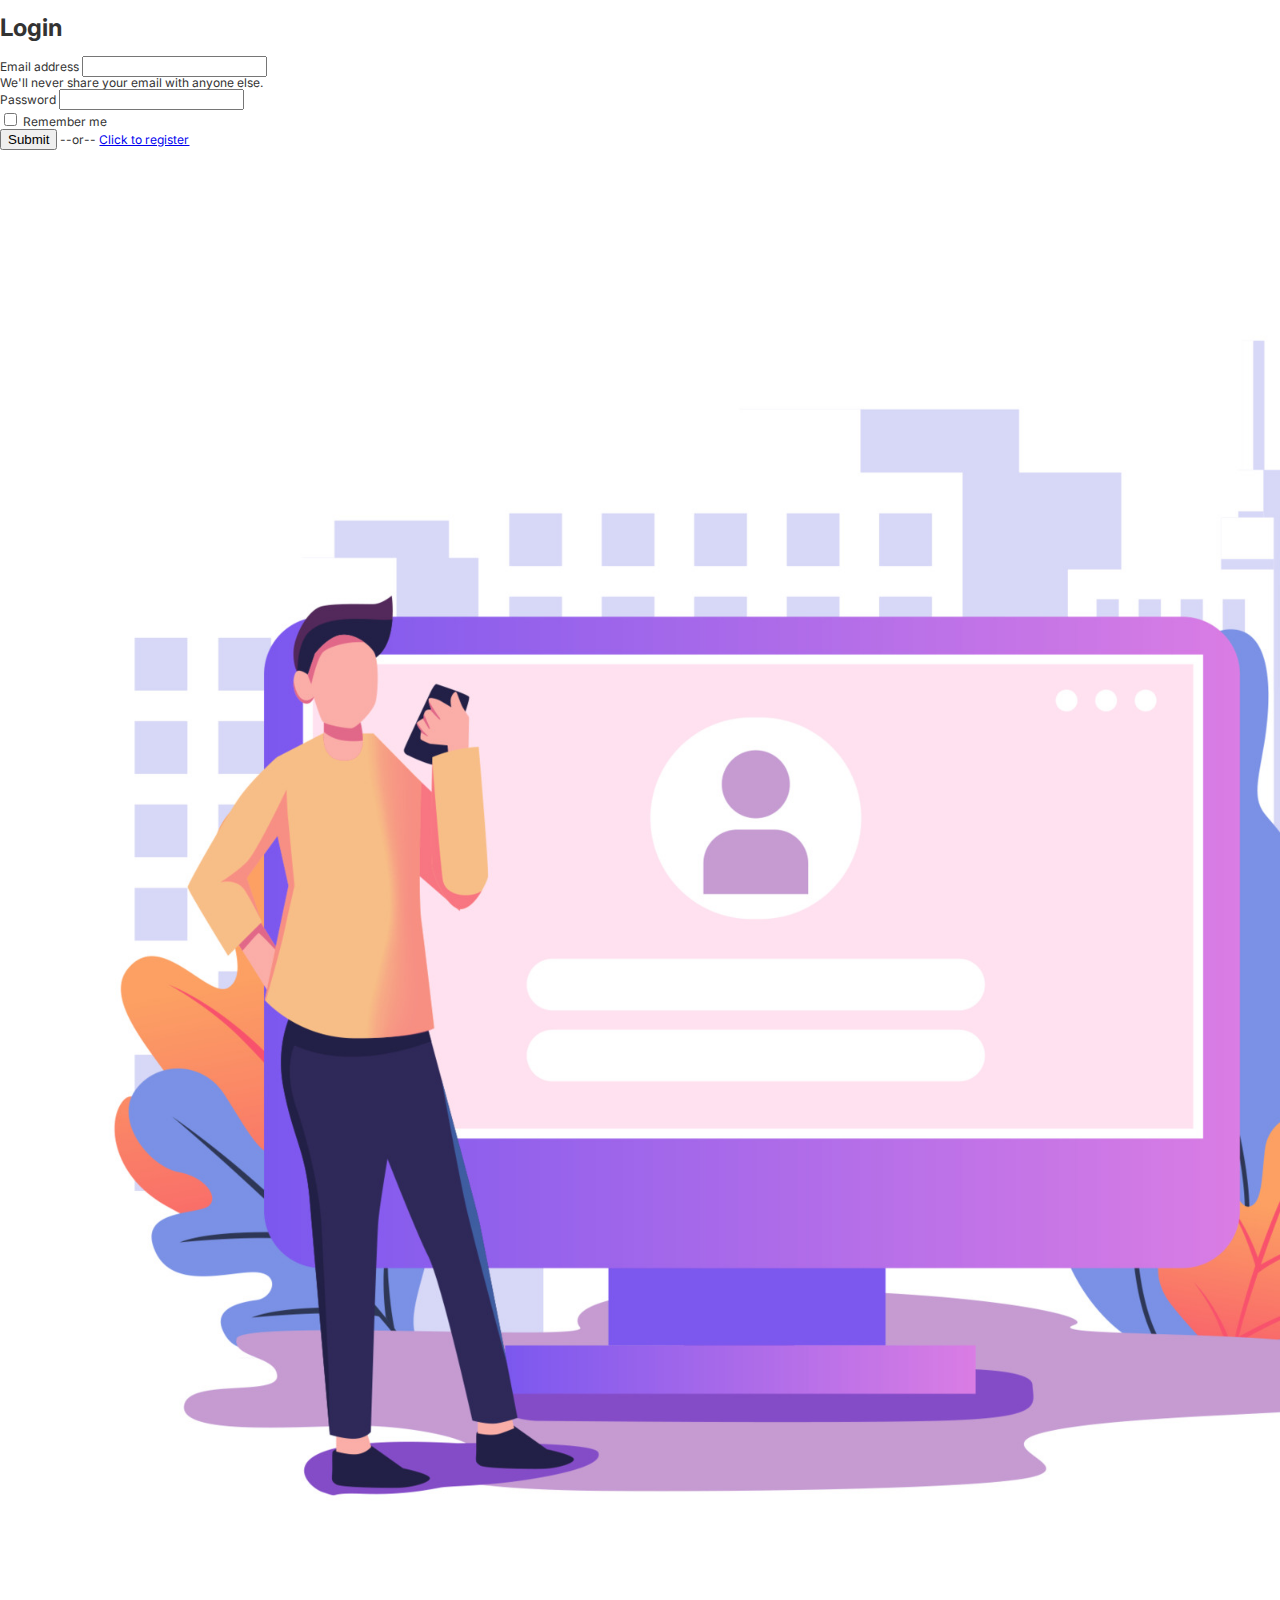
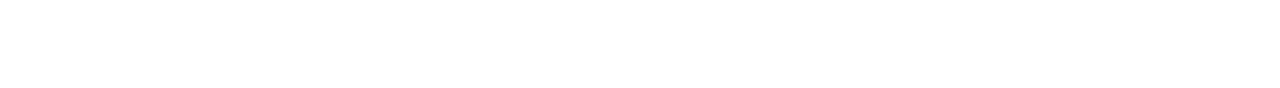
<file: index.html>
<!doctype html>
<html lang="en">

<head>
  <meta charset="utf-8">
  <meta name="viewport" content="width=device-width, initial-scale=1">
  <title>Login</title>
  <link rel="stylesheet" href="./style.css">
  <link rel="stylesheet" href="https://cdnjs.cloudflare.com/ajax/libs/font-awesome/4.7.0/css/font-awesome.min.css">
  <link href="https://cdn.jsdelivr.net/npm/bootstrap@5.3.1/dist/css/bootstrap.min.css" rel="stylesheet"
    integrity="sha384-4bw+/aepP/YC94hEpVNVgiZdgIC5+VKNBQNGCHeKRQN+PtmoHDEXuppvnDJzQIu9" crossorigin="anonymous">
</head>
<body>

  <div class="container content-text-center">
    <div class="row align-items-center justify-content-center">
      <div class="col">
        <div class="row align-items-center">
          <div class="col-12">
            <h1 class="mb-5">Login</h1>
          </div>
        </div>
        <form>
          <div class="mb-3">
            <label for="exampleInputEmail1" class="form-label">Email address</label>
            <input type="email" class="form-control" id="exampleInputEmail1" aria-describedby="emailHelp">
            <div id="emailHelp" class="form-text">We'll never share your email with anyone else.</div>
          </div>
          <div class="mb-3">
            <label for="exampleInputPassword1" class="form-label">Password</label>
            <input type="password" class="form-control" id="exampleInputPassword1">
          </div>
          <div class="mb-3 form-check">
            <input type="checkbox" class="form-check-input" id="exampleCheck1">
            <label class="form-check-label" for="exampleCheck1">Remember me</label>
          </div>
          <button type="submit" class="btn btn-primary">Submit</button>
          <span>--or--</span>
            <a href="Registration.html">Click to register</a>
        </form>
        </div>
      <div class="col">
        <img src="img/loginn.jpg" alt="" width="120%" height="50%" class="src">
      </div>
    </div>
  </div>
  
</body>
</html>
</file>
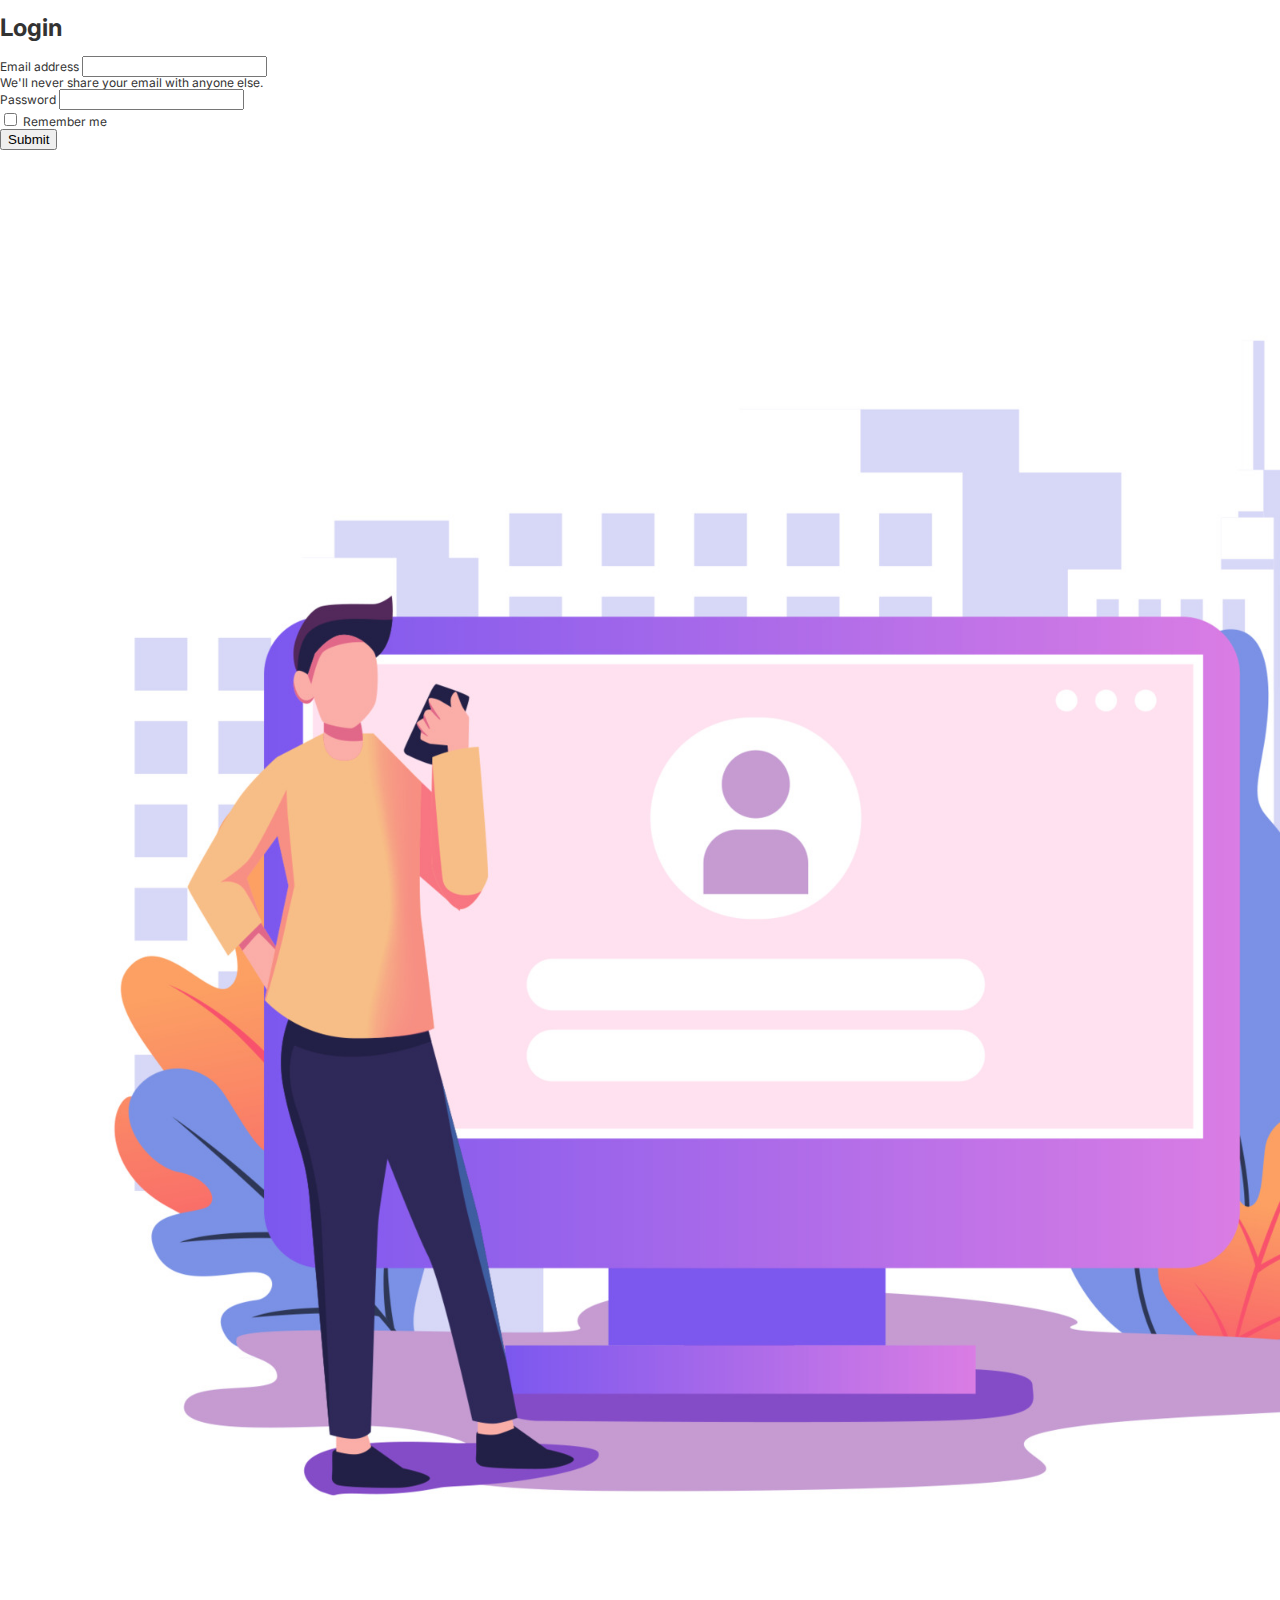
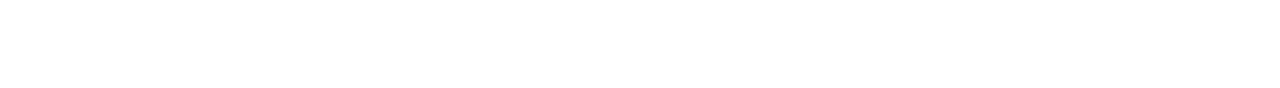
<file: login.html>
<!doctype html>
<html lang="en">

<head>
  <meta charset="utf-8">
  <meta name="viewport" content="width=device-width, initial-scale=1">
  <title>Login</title>
  <link rel="stylesheet" href="./style.css">
  <link rel="stylesheet" href="https://cdnjs.cloudflare.com/ajax/libs/font-awesome/4.7.0/css/font-awesome.min.css">
  <link href="https://cdn.jsdelivr.net/npm/bootstrap@5.3.1/dist/css/bootstrap.min.css" rel="stylesheet"
    integrity="sha384-4bw+/aepP/YC94hEpVNVgiZdgIC5+VKNBQNGCHeKRQN+PtmoHDEXuppvnDJzQIu9" crossorigin="anonymous">
</head>
<body>

  <div class="container content-text-center">
    <div class="row align-items-center justify-content-center">
      <div class="col">
        <div class="row align-items-center">
          <div class="col-12">
            <h1 class="mb-5">Login</h1>
          </div>
        </div>
        <form>
          <div class="mb-3">
            <label for="exampleInputEmail1" class="form-label">Email address</label>
            <input type="email" class="form-control" id="exampleInputEmail1" aria-describedby="emailHelp">
            <div id="emailHelp" class="form-text">We'll never share your email with anyone else.</div>
          </div>
          <div class="mb-3">
            <label for="exampleInputPassword1" class="form-label">Password</label>
            <input type="password" class="form-control" id="exampleInputPassword1">
          </div>
          <div class="mb-3 form-check">
            <input type="checkbox" class="form-check-input" id="exampleCheck1">
            <label class="form-check-label" for="exampleCheck1">Remember me</label>
          </div>
          <button type="submit" class="btn btn-primary">Submit</button>
        </form>
        </div>
      <div class="col">
        <img src="/img/loginn.jpg" alt="" width="120%" height="50%" class="src">
      </div>
    </div>
  </div>
  
</body>
</html>
</file>
<file: style.css>
@import url('https://fonts.googleapis.com/css?family=Inter:100,200,300,400,500,600,700,800,900&display=swap'); 
  body {  
    font-size:100%;
    font:inherit;
    font-family:Inter,sans-serif;
    background:#fff;
    line-height:1;
    color:#333;
    font-weight:400;
  }  
@media (min-width: 1280px){     
  body {  
    background-image:url("data:image/svg+xml,%3Csvg width=%271860%27 height=%271900%27 fill=%27none%27 xmlns=%27http://www.w3.org/2000/svg%27%3E%3Cpath d=%27M1063.43 12.6364c367.16 45.007 687.98 304.0646 794.88 679.0506 3.46 11.402-3.7 23.608-15.24 26.616l-57.69 15.041c120.54 462.306-157.08 934.396-619.51 1054.966l15.02 57.61c3.01 11.53-4.16 23.73-15.82 26.28-49.7 11.73-99.44 19.33-148.84 23-22.388 3.12-49.462 4.71-81.749 4.71-444.176 0-809.937-314.15-908.1237-729.65-.0771-.29-.1482-.58-.213-.88-10.7156-45.42-17.9662-90.87-21.9148-136.07C1.6958 1004.77.4023.3519.4023.3519H948.027c50.826 0 88.603 4.2072 115.403 12.2845z%27 fill=%27%23fff%27/%3E%3C/svg%3E");
  }  
}  
div { 
    border: 0; 
    font-size: 100%; 
    font: inherit; 
    margin: 0; 
    padding: 0; 
    vertical-align: initial;
} 

body { 
    border: 0; 
    font-size: 100%; 
    font: inherit; 
    margin: 0; 
    padding: 0; 
    vertical-align: initial;
} 

body { 
    line-height: 1;
} 

body { 
    background: #fff; 
    color: #333; 
    font-family: Inter,sans-serif; 
    font-weight: 400; 
    min-height: 100%;
} 

body { 
    width: 100%;
} 

body { 
    background-color: #fff; 
    min-width: auto; 
    color: #333; 
    font-family: Inter,sans-serif; 
    --bg-color: #e3f6ff;
} 

body { 
    height: 100%;
} 

html { 
    border: 0; 
    font-size: 100%; 
    font: inherit; 
    margin: 0; 
    padding: 0; 
    vertical-align: initial;
} 

html { 
    font-size: 12px; 
    height: 100%;
} 

html { 
    height: 100%;
} 

:root { 
    -moz-osx-font-smoothing: auto!important; 
    -webkit-font-smoothing: auto!important;
} 

.SidebarImageContent__info--D_hr4 { 
    display: none;
} 

@media (min-width: 1280px){ 
  .SidebarImageContent__info--D_hr4 { 
    height: 100%; 
    display: grid; 
    grid-template-rows: auto; 
    grid-template-areas: "top" "middle" "bottom"; 
    justify-content: center; 
    align-items: center;
  } 
}     

img { 
    border: 0; 
    font-size: 100%; 
    font: inherit; 
    margin: 0; 
    padding: 0; 
    vertical-align: initial;
} 

@media (min-width: 1280px){ 
  .SidebarImageContent__info--D_hr4 .SidebarImageContent__image--DQLjE  { 
    grid-area: middle; 
    width: var(--image-width); 
    height: auto; 
    margin: auto;
  } 

  .SidebarImageContent__info--D_hr4 .SidebarImageContent__image--DQLjE  { 
    -ms-grid-row: 2; 
    -ms-grid-column: 1;
  } 
}
</file>
